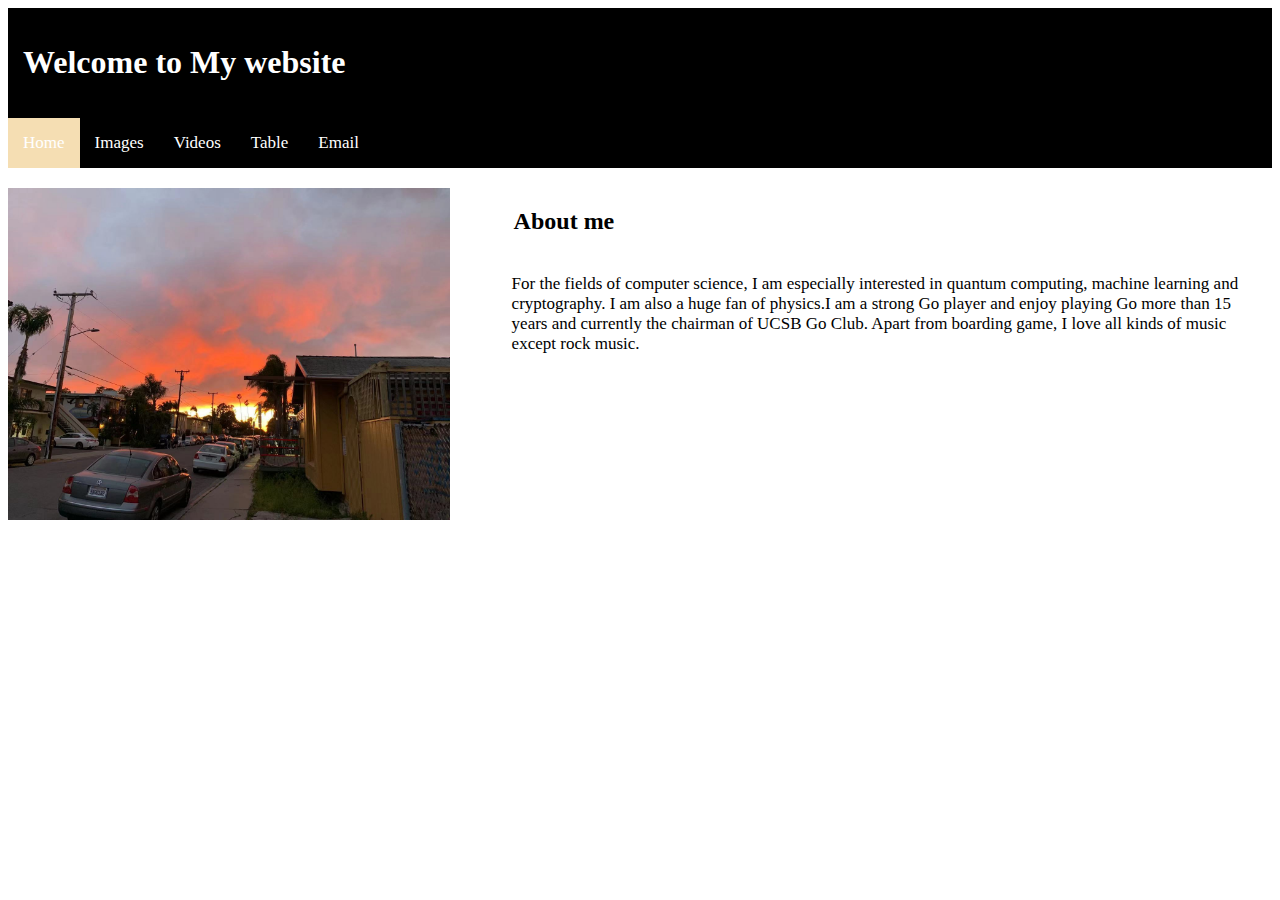
<file: index.html>
<!-- reference:w3school,tutorial listed on the syllabus -->
<!DOCTYPE html>
<html>
    <head>
        <meta name="viewport" content="width=device-width, initial-scale=1.0">
        <link rel = "stylesheet" href="style.css">
        <title>Design By Yufei</title>
    </head>

    <body>
        <nav>
            <h1>Welcome to My website</h1>
            <a id=active href="./index.html">Home</a>
            <a href="./image/image.html">Images</a>
            <a href="./video/video.html">Videos</a>
            <a href="./table/table.html">Table</a>
            <a href="./email/email.html">Email</a>
        </nav>
        <div id=textbox>
            <img src="./image/1.jpg" class=alignleft>
            <h2 class=alignright>About me</h2>
            <p class=alignright>For the fields of computer science, I am especially interested in quantum computing, machine learning and cryptography. I am also a huge fan of physics.I am a strong Go player and enjoy playing Go more than 15 years and currently the chairman of UCSB Go Club. Apart from boarding game, I love all kinds of music except rock music.</p>
            <div style="clear: both;"></div>
        </div>
    </body>
</html>
</file>
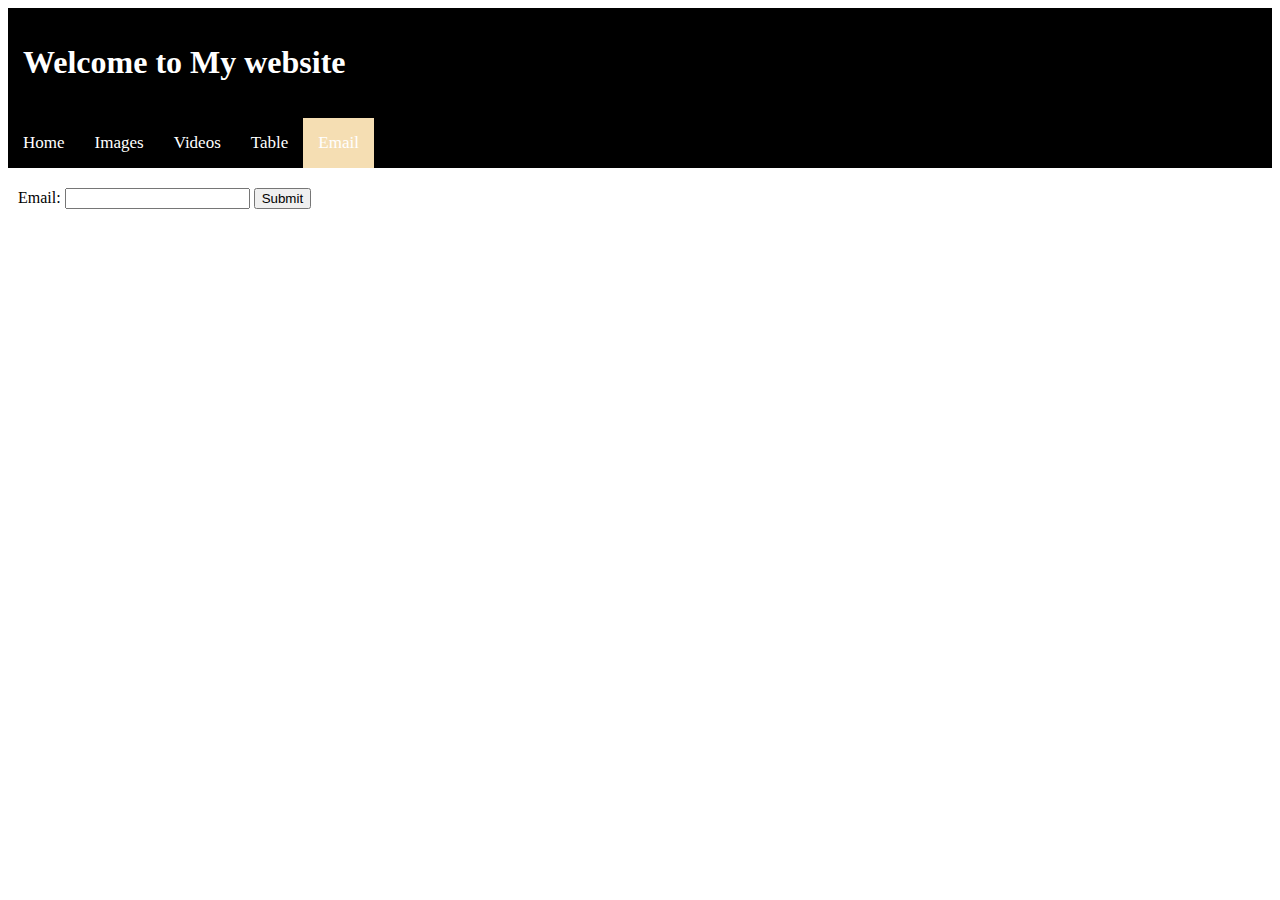
<file: email/email.html>
<!DOCTYPE html>
<html>
    <head>
        <meta name="viewport" content="width=device-width, initial-scale=1.0">
        <link rel = "stylesheet" href="../style.css">
        <title>Design By Yufei</title>
    </head>

    <body>
        <nav>
            <h1>Welcome to My website</h1>
            <a href="../index.html">Home</a>
            <a href="../image/image.html">Images</a>
            <a href="../video/video.html">Videos</a>
            <a href="../table/table.html">Table</a>
            <a id=active href="email.html">Email</a>
        </nav>
        <form id ="form1">
            <label for="fname">Email:</label>
            <input type="text" id=
            "email" name="email">
            <input type="button" id ="submit" value="Submit" name="submit">
        </form>
        <p id= "reply"></p>
    </body>
    <script src="../email.js"></script>
</html>
</file>
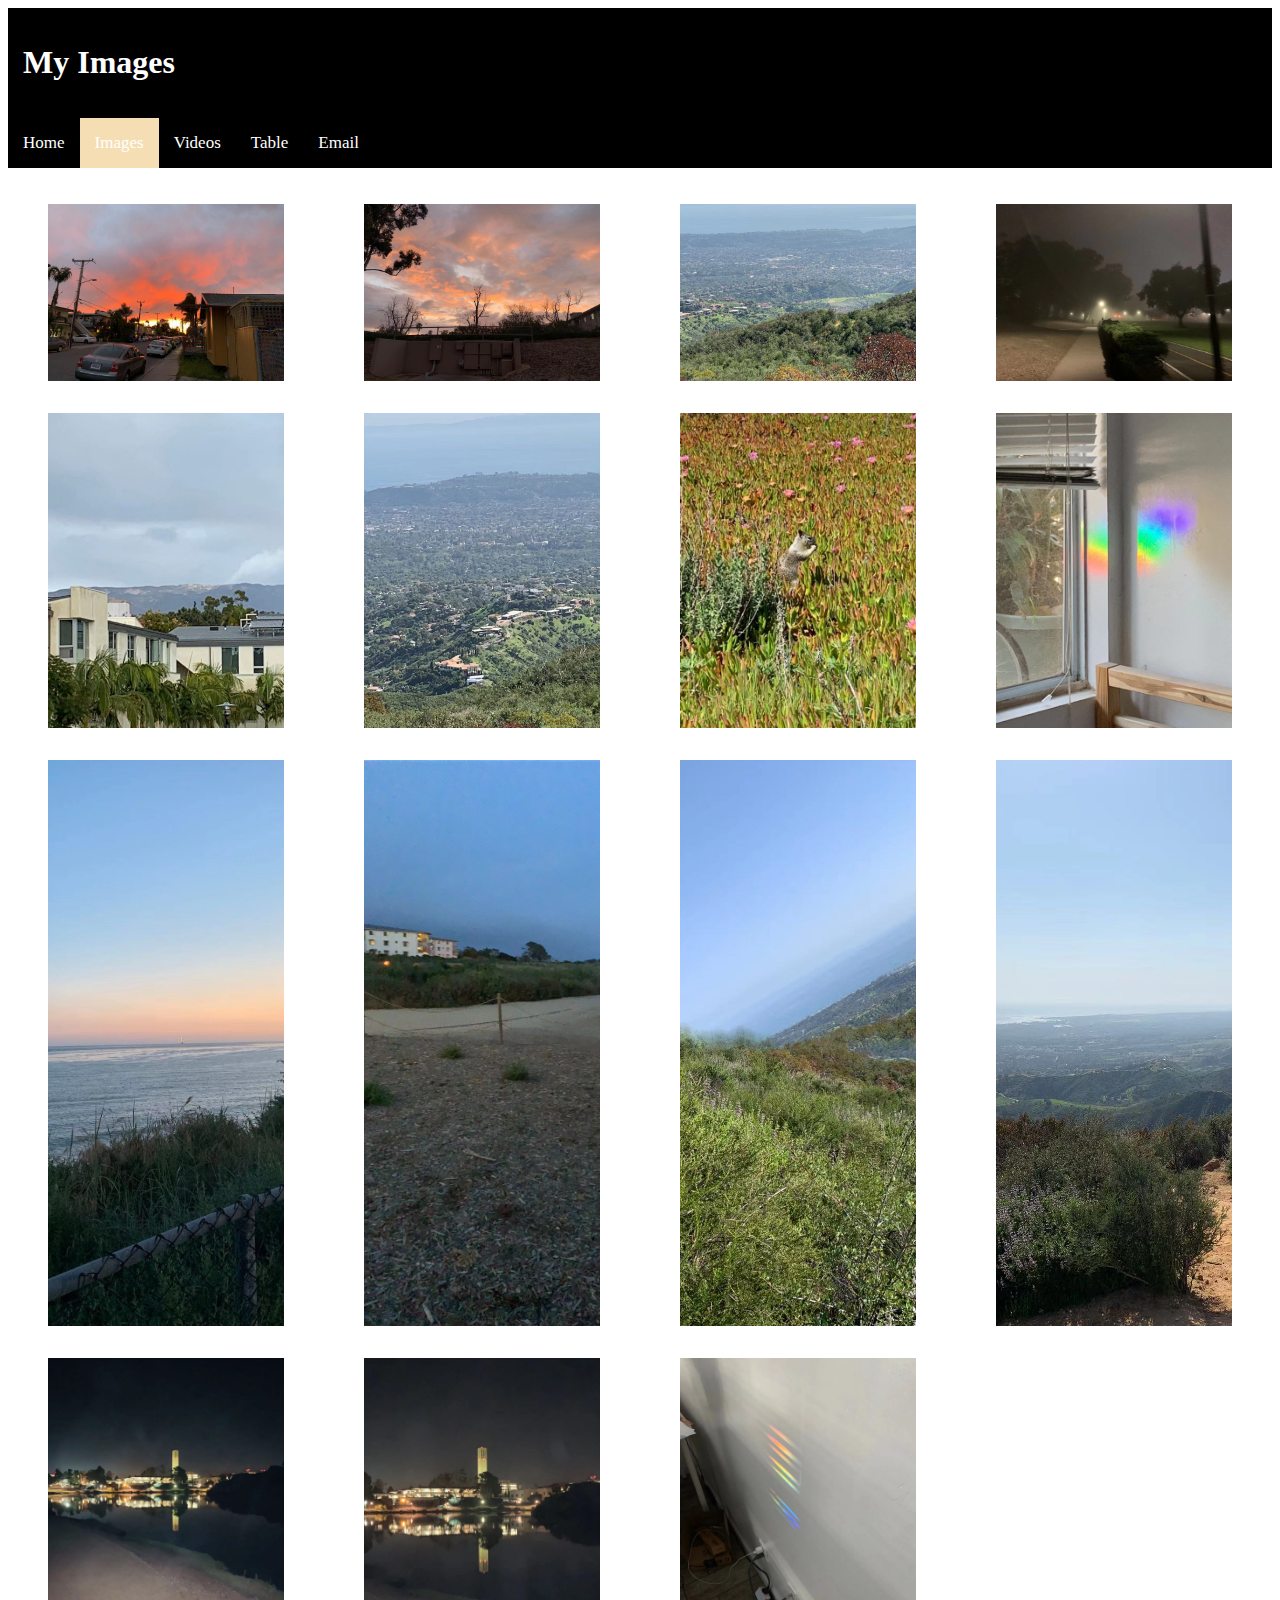
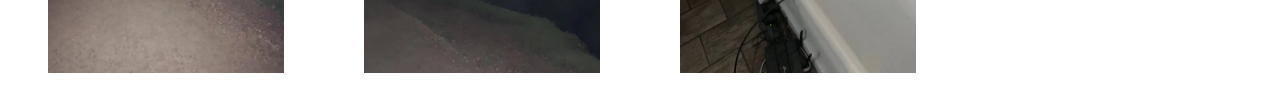
<file: image/image.html>
<!DOCTYPE html>
<html>
    <head>
        <meta name="viewport" content="width=device-width, initial-scale=1.0">
        <link rel = "stylesheet" href="../style.css">
        <script src="../image_script.js"></script>
        <title>Design By Yufei</title>
    </head>
    <body>
        <nav>
            <h1>My Images</h1>
            <a href="../index.html">Home</a>
            <a id=active href="./image.html">Images</a>
            <a href="../video/video.html">Videos</a>
            <a href="../table/table.html">Table</a>
            <a href="../email/email.html">Email</a>
        </nav>
        <main>
            <figure id=myimg><img src="1.jpg"></figure>
            <figure id=myimg><img src="2.jpg"></figure>
            <figure id=myimg><img src="3.jpg"></figure>
            <figure id=myimg><img src="4.jpg"></figure>
            <figure id=myimg><img src="5.jpg"></figure>
            <figure id=myimg><img src="6.jpg"></figure>
            <figure id=myimg><img src="7.jpg"></figure>
            <figure id=myimg><img src="8.jpg"></figure>
            <figure id=myimg><img src="9.jpg"></figure>
            <figure id=myimg><img src="10.jpg"></figure>
            <figure id=myimg><img src="11.jpg"></figure>
            <figure id=myimg><img src="12.jpg"></figure>
            <figure id=myimg><img src="13.jpg"></figure>
            <figure id=myimg><img src="14.jpg"></figure>
            <figure id=myimg><img src="15.jpg"></figure>
        </main>
    </body>
    <button onclick="topFunction()" id="myBtn" title="Top">Top</button>
    <div id="myModal" class="modal">
        <img class="modal-content" id="img01">
    </div>
    <script src="../button_script.js"></script>

</html>
</file>
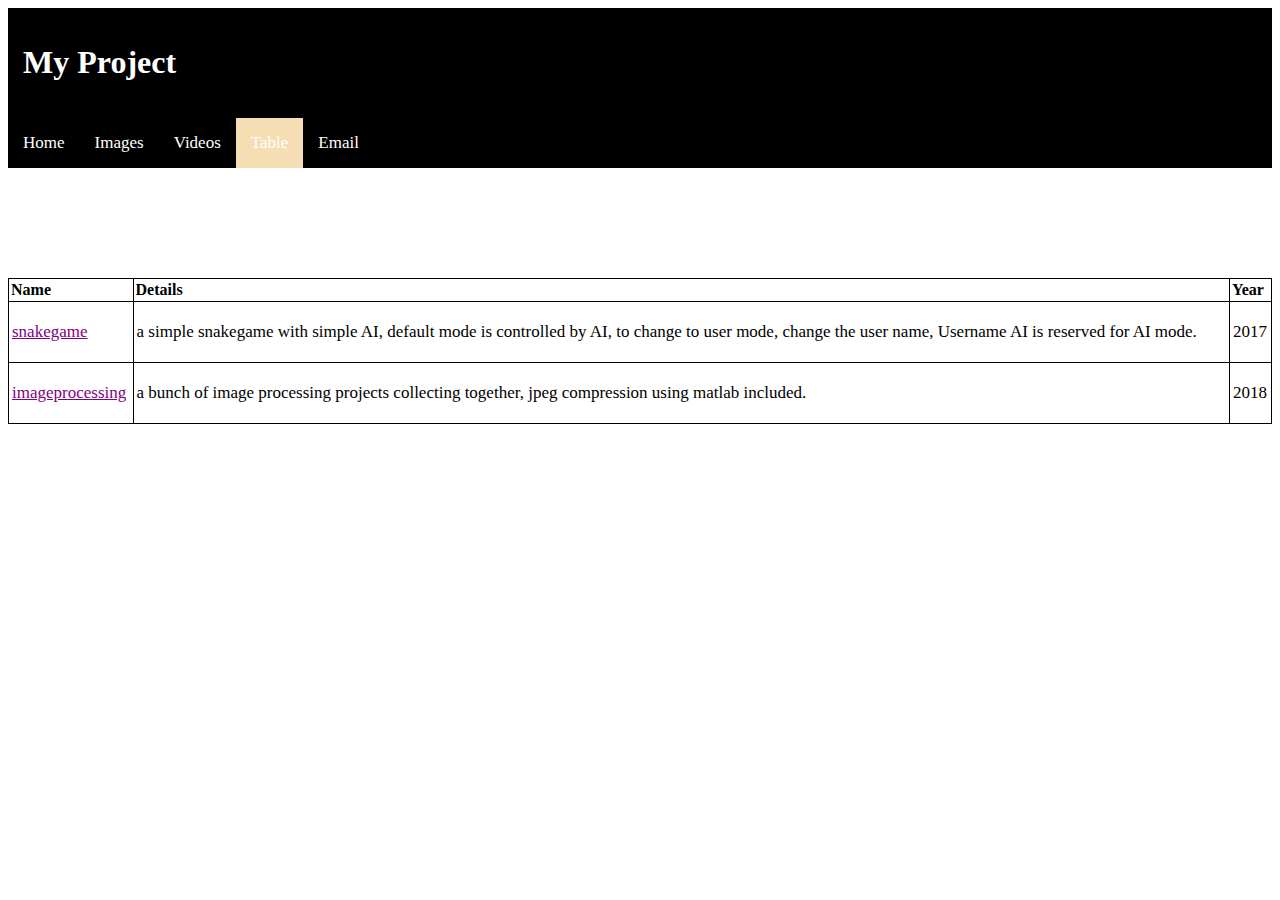
<file: table/table.html>
<!DOCTYPE html>
<html>
    <head>
        <meta name="viewport" content="width=device-width, initial-scale=1.0">
        <link rel = "stylesheet" href="../style.css">
        <title>Design By Yufei</title>
    </head>
    <body>
        <nav>
            <h1>My Project</h1>
            <a href="../index.html">Home</a>
            <a href="../image/image.html">Images</a>
            <a href="../video/video.html">Videos</a>
            <a id=active href="./table.html">Table</a>
            <a href="../email/email.html">Email</a>
        </nav>
        <h1>Projects</h1>
        <table>
            <tr>
                <th>Name</th>
                <th>Details</th>
                <th>Year</th>
            </tr>
            <tr>
                <td><a id = "table_a" href="https://github.com/Listener-Watcher/snakegame">snakegame</a></td>
                <td><p>a simple snakegame with simple AI, default mode is controlled by AI, to change to user mode, change the user name, Username AI is reserved for AI mode.</p></td>
                <td><p>2017</p></td>
            </tr>
            <tr>
                <td><a id = "table_a" href="https://github.com/Listener-Watcher/image_processing">imageprocessing</a></td>
                <td><p>a bunch of image processing projects collecting together, jpeg compression using matlab included.</p></td>
                <td><p>2018</p></td>
            </tr>
        </table>
    </body>
</html>
</file>
<file: style.css>
nav
{
    overflow:hidden;
    background-color:black;
    width:100vm;
    margin-bottom:20px;
}
h1
{
    color:white;
    padding:15px;
}
#textbox
{
    width: 100%;
    margin: 10px auto;
}
.alignleft{
    float:left;
    width:35%;
}
.alignright
{
    float:right;
    width:60%;
}
.intro_image
{
    float: left;
    margin: 0 1.5%;
    width: 63%;
}
a:hover{
    background-color:wheat;
}
#active
{
    background-color:wheat;
}
a
{
    color:white;
    float:left;
    text-decoration:none;
    font-size:17px;
    text-align:center;
    padding:15px;
}
#table_a
{
    color:purple;
    text-decoration:underline;
    font-size:17px;
    text-align:left;
    padding:2px;
}
p
{
    font-size:17px;
    padding:2px;
}
label
{
    margin-left:10px;

    font-family:'Times New Roman', Times, serif;
    font-weight:540;
    font-size:medium;
}
#fname
{
    margin-left:10px;
}
#lname
{
    margin-left:10px;
    margin-bottom:20px;
}
#avenger
{
    margin-left:20px;    
}
#darkknight
{
    margin-left:20px;    
}
#tenet
{
    margin-left:20px;
    margin-bottom:20px;
}
#done
{
    margin-left:10px;   
}
main
{
    display:grid;
    grid-template-columns: repeat(auto-fill,minmax(300px,1fr));
    gap:0px;

}
figure{
    display:flex;
    gap:0px;
}
img{
    display:block;
    object-fit:cover;
    max-width: 100%;

}
.video-container
{
    display:grid;
    grid-template-columns: repeat(auto-fill,minmax(300px,1fr));
    gap:10px;
}
.video_item{
    display:flex;
}
video{
    max-width: 100%;
    display: block;
    object-fit: cover;
}
table,th,td
{
    border:1px solid black;
    border-collapse:collapse;
}
table
{
    width:100%;
}
th
{
    text-align:left;
    padding:2px;
}




.modal {
    display: none; /* Hidden by default */
    position: fixed; /* Stay in place */
    z-index: 1; /* Sit on top */
    padding: 10px; /* Location of the box */
    left: 0;
    top: 0;
    width: 100%; /* Full width */
    height: 100%;
    overflow: auto; /* Enable scroll if needed */
    background-color: rgb(0,0,0); /* Fallback color */
    background-color: rgba(0,0,0,0.9); /* Black w/ opacity */
  }
  
  /* Modal Content (Image) */
  .modal-content {
    margin: auto;
    display: block;
    align-self: center;
    width: 80%;
    max-width: 700px;
    height:80%;
    max-height:500px;
  }
  /* Add Animation - Zoom in the Modal */
.modal-content{
    animation-name: zoom;
    animation-duration: 0.6s;
  }
  @keyframes zoom {
    from {transform:scale(0)}
    to {transform:scale(1)}
  }
  /* The Close Button */
.close {
    position: absolute;
    top: 15px;
    right: 35px;
    color: #f1f1f1;
    font-size: 40px;
    font-weight: bold;
    transition: 0.3s;
  }
  
  .close:hover,
  .close:focus {
    color: #bbb;
    text-decoration: none;
    cursor: pointer;
  }
  
  /* 100% Image Width on Smaller Screens */
  @media only screen and (max-width: 700px){
    .modal-content {
      width: 100%;}
    }

    #myBtn {
        display: none; /* Hidden by default */
        position: fixed; /* Fixed/sticky position */
        bottom: 20px; /* Place the button at the bottom of the page */
        right: 30px; /* Place the button 30px from the right */
        z-index: 99; /* Make sure it does not overlap */
        border: none; /* Remove borders */
        outline: none; /* Remove outline */
        background-color:black; /* Set a background color */
        color: white; /* Text color */
        cursor: pointer; /* Add a mouse pointer on hover */
        padding: 15px; /* Some padding */
        border-radius: 10px; /* Rounded corners */
        font-size: 18px; /* Increase font size */
      }
      
      #myBtn:hover {
        background-color: #555; /* Add a dark-grey background on hover */
      }
#reply
{
}
</file>
